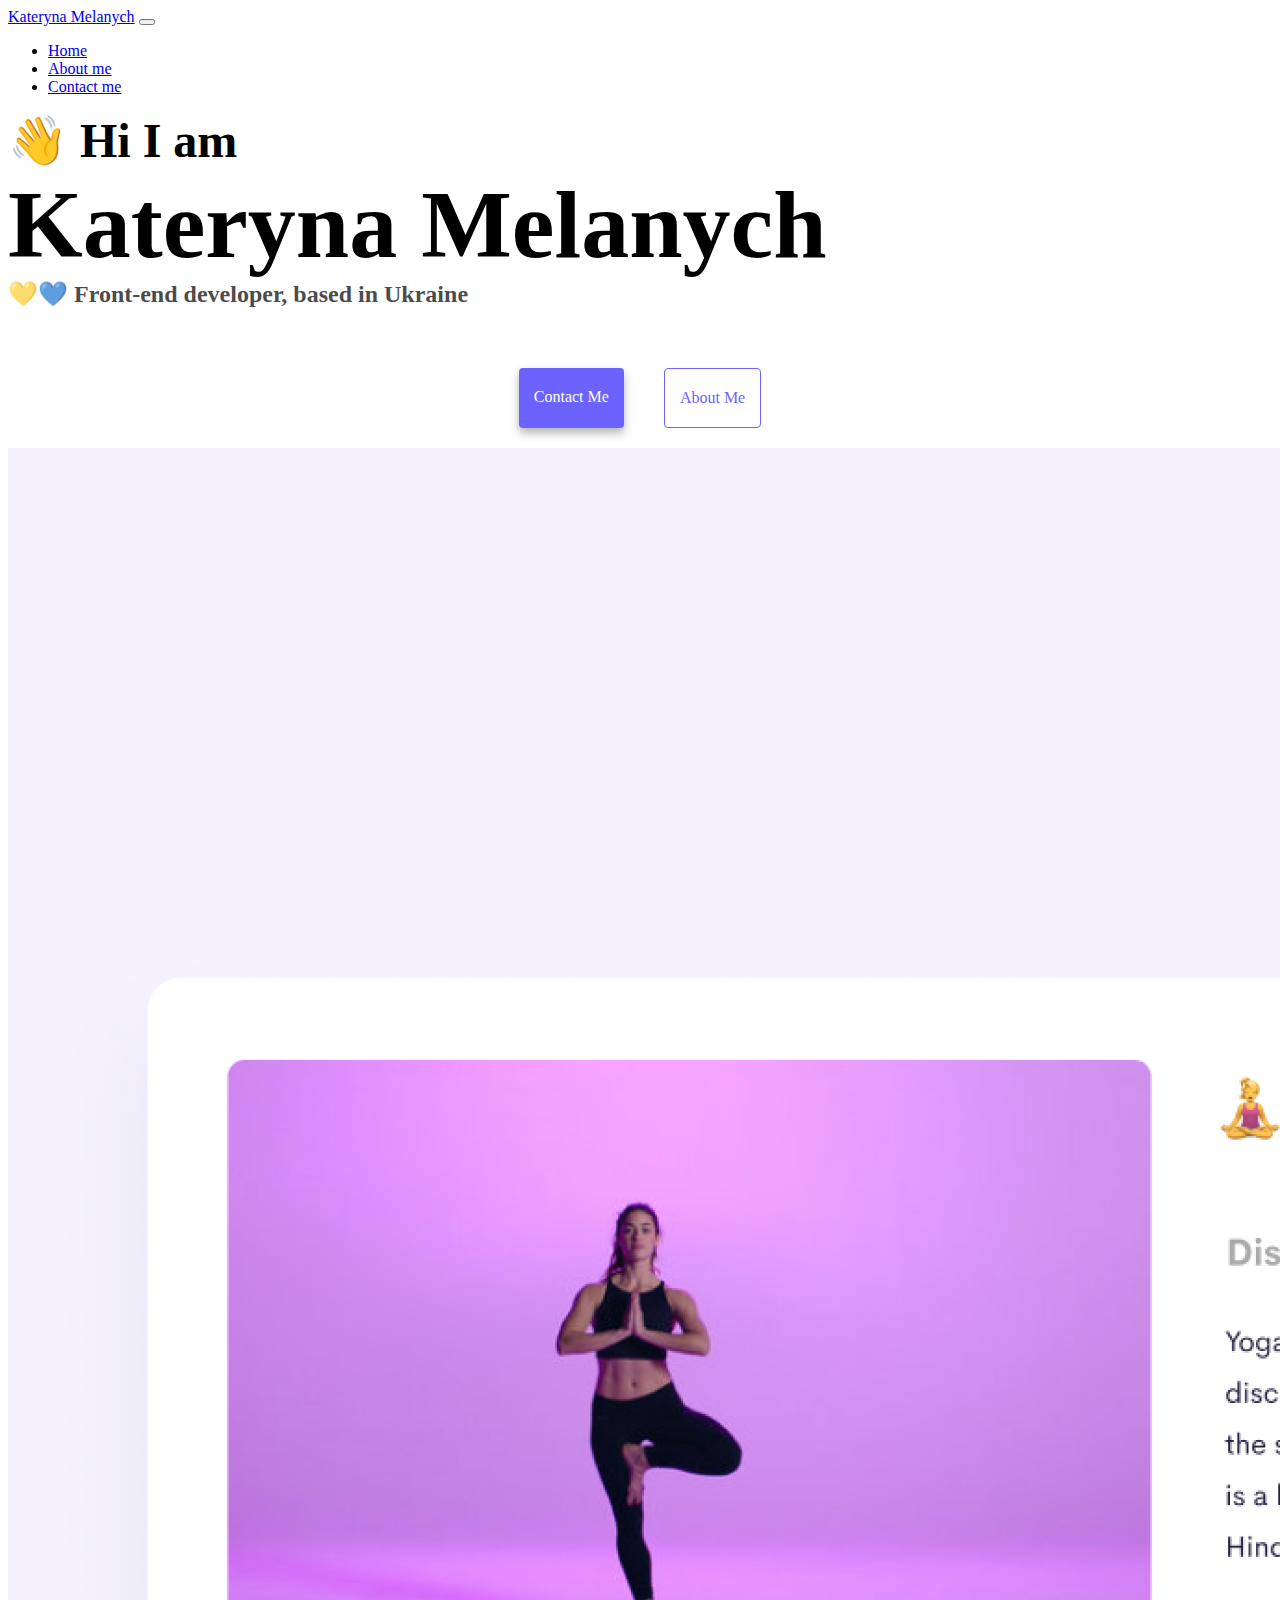
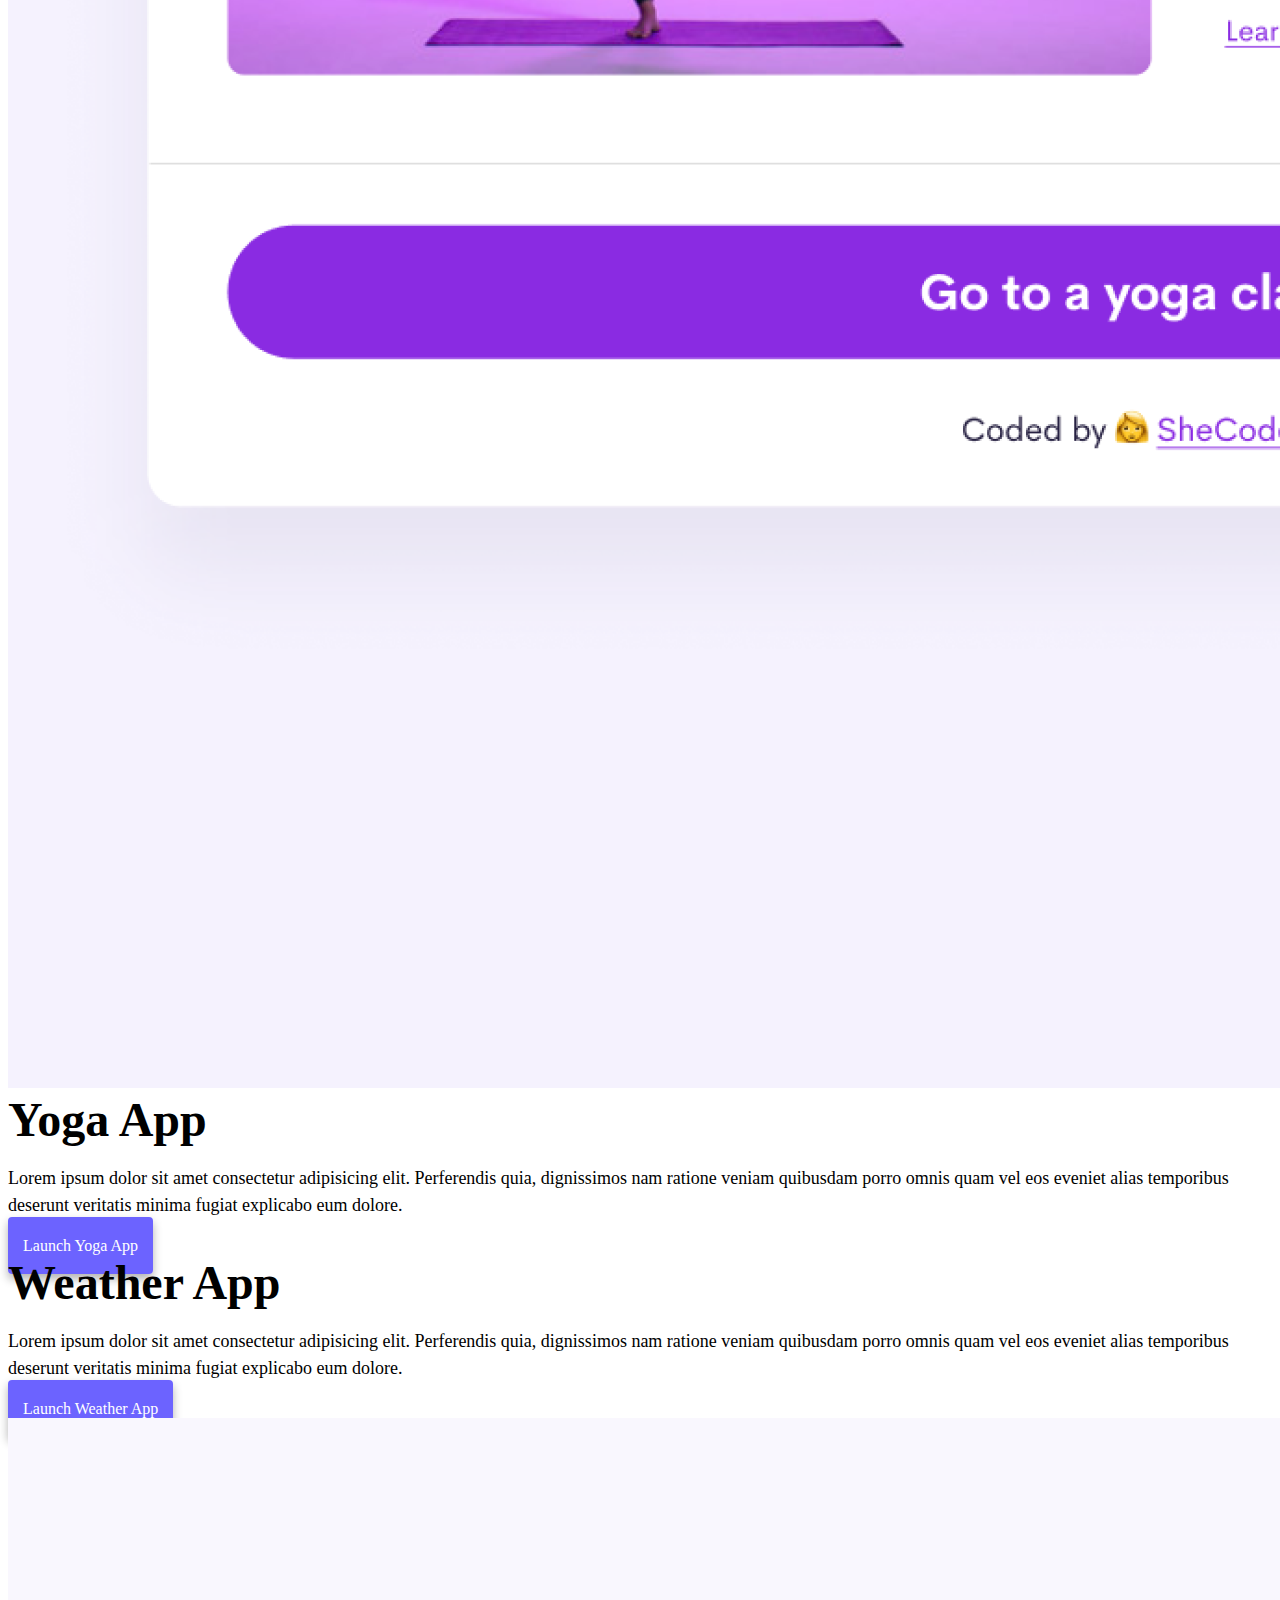
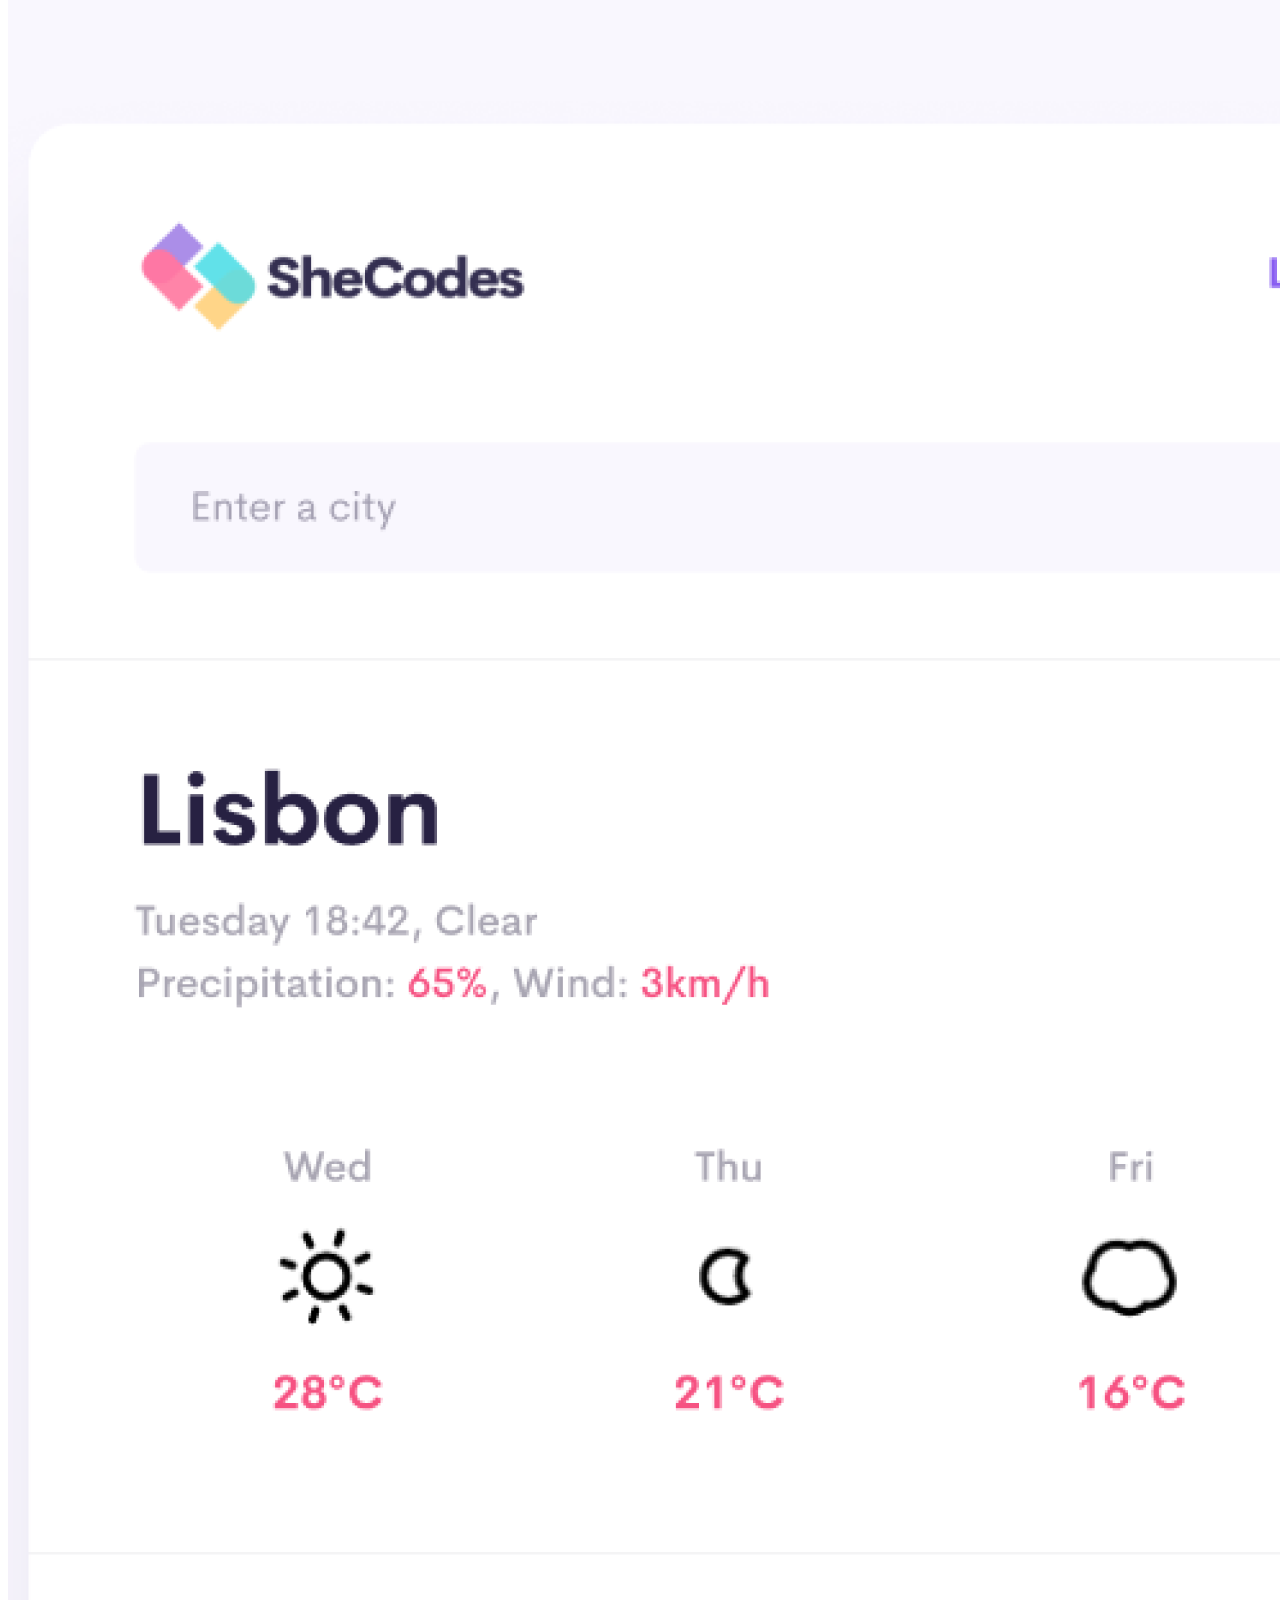
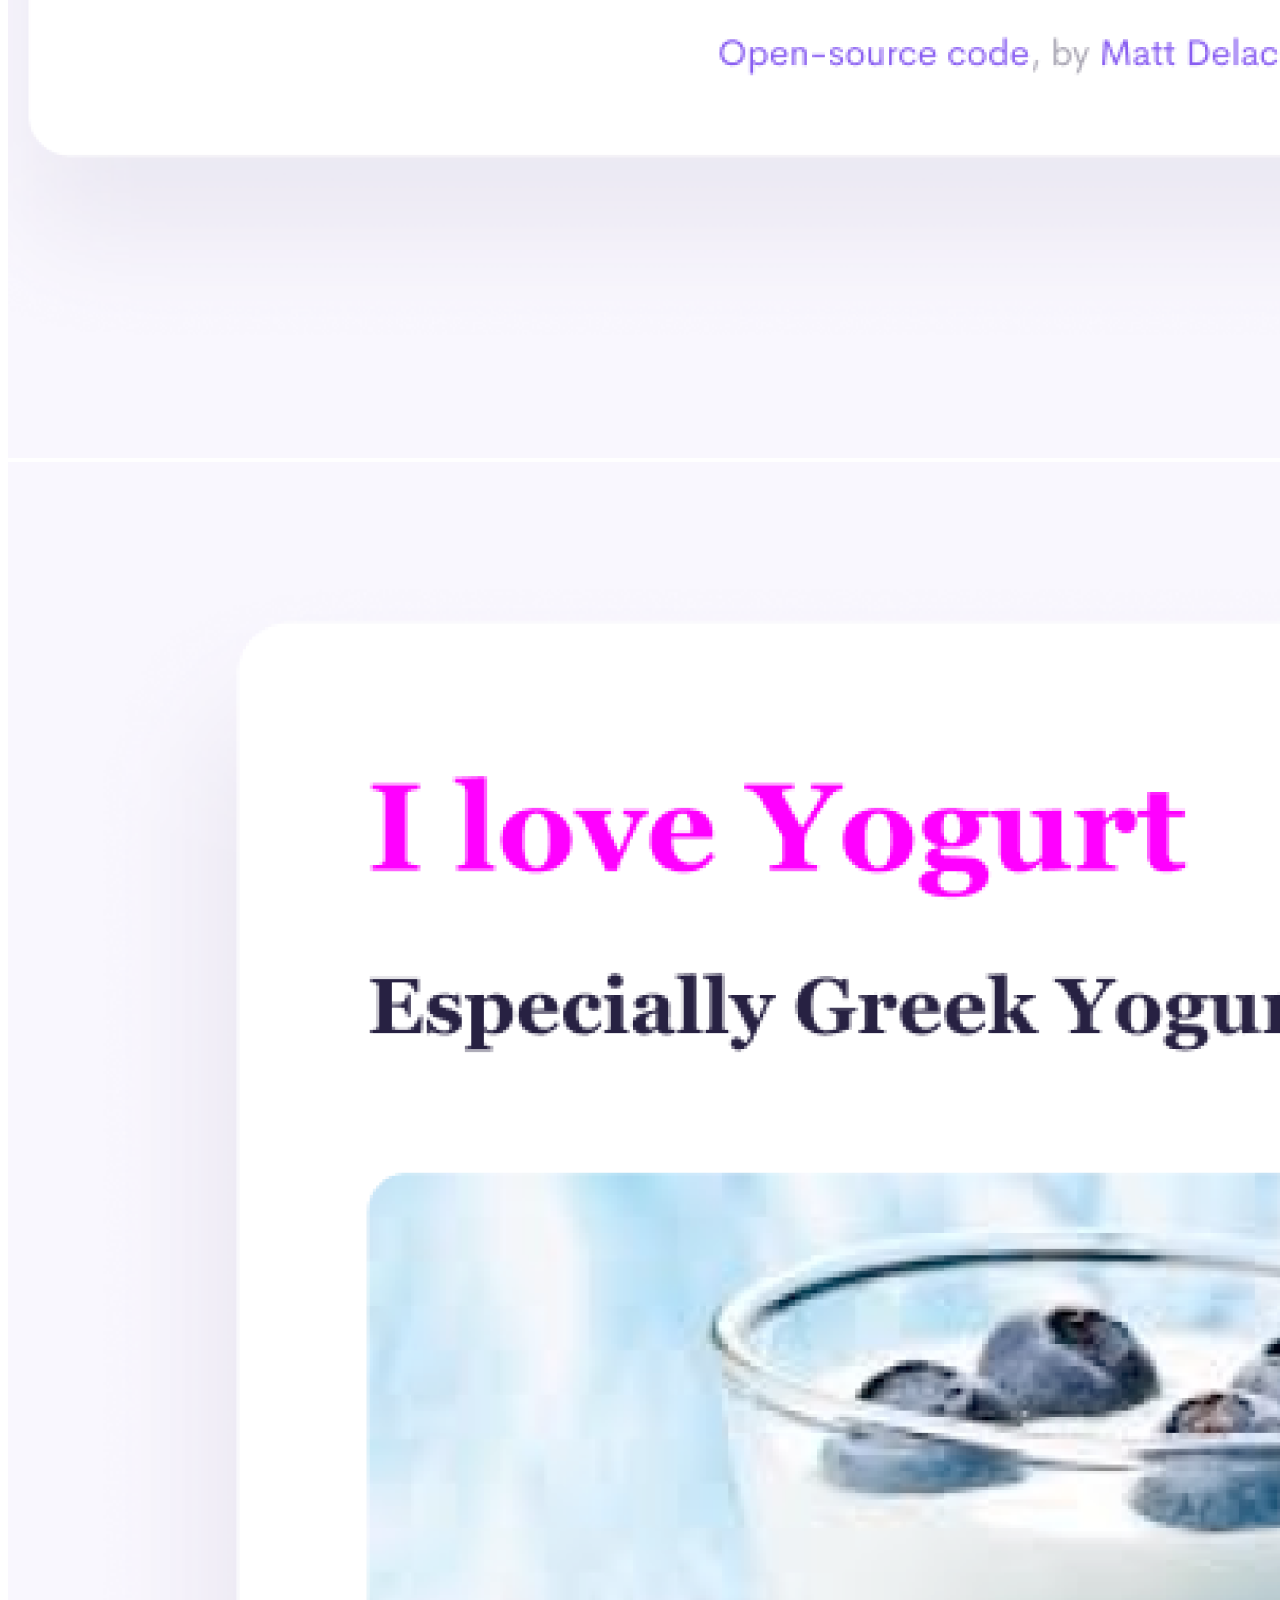
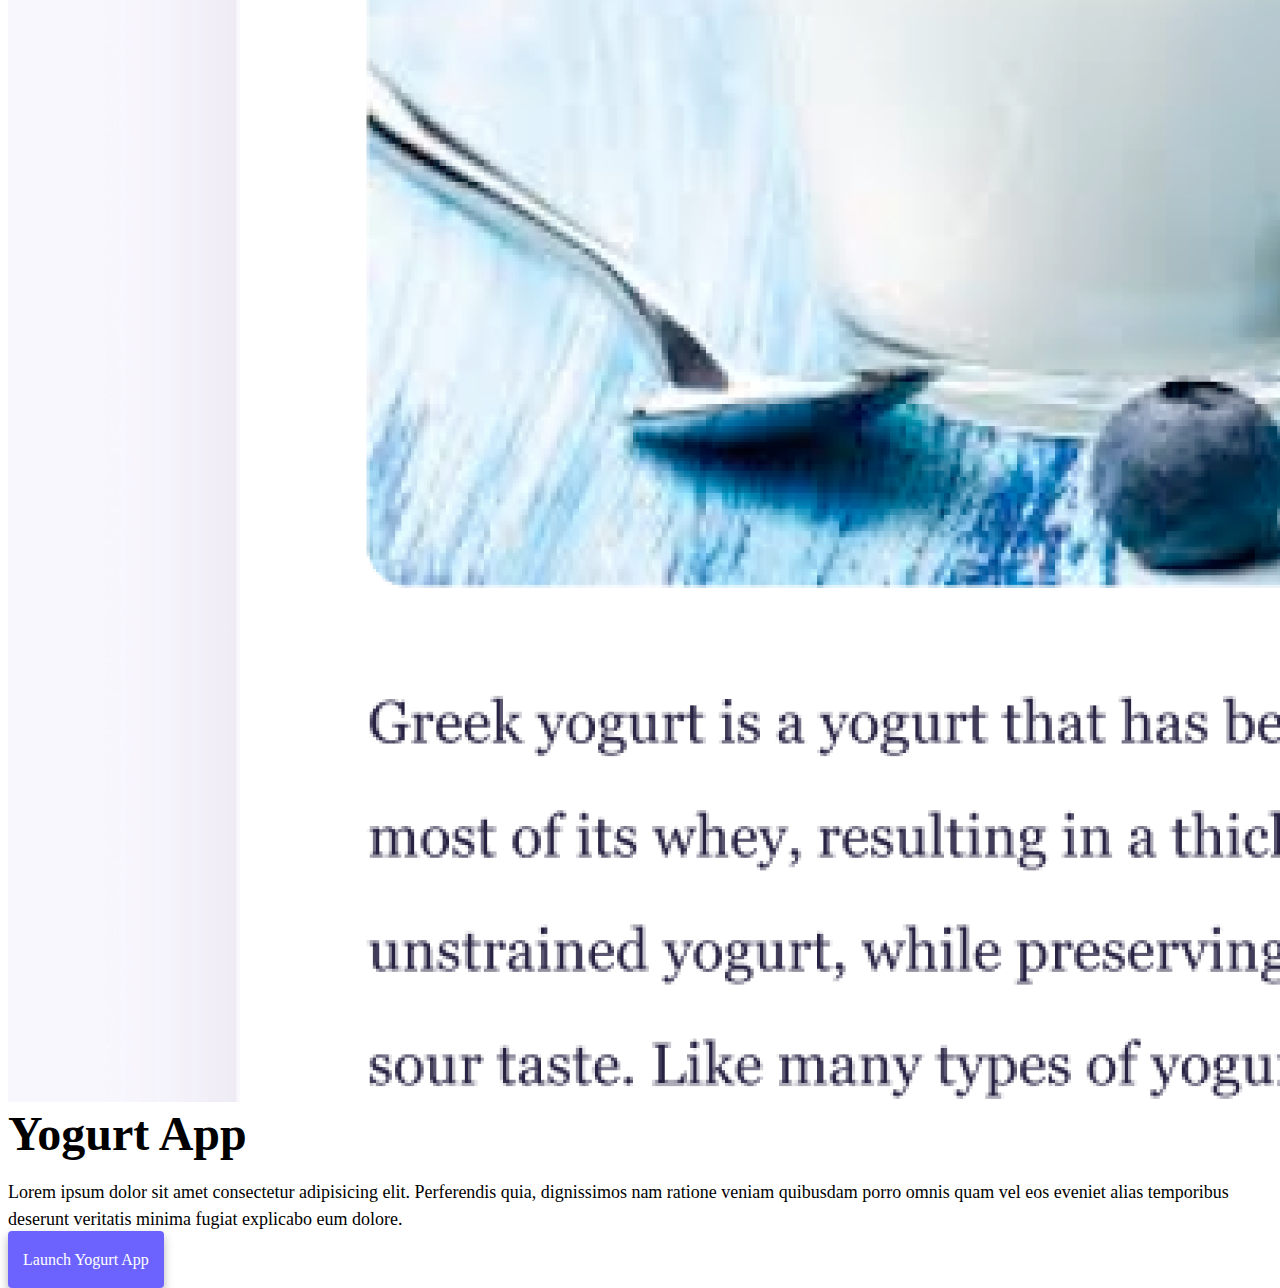
<file: index.html>
<!DOCTYPE html>
<html lang="en">
  <head>
    <meta charset="UTF-8" />
    <meta http-equiv="X-UA-Compatible" content="IE=edge" />
    <meta name="viewport" content="width=device-width, initial-scale=1.0" />
    <meta
      name="description"
      content="Kateryna Melanych is a front-end developer who is passionate about building beautiful and user-friendly websites."
    />
    <title>Front-end developer Kateryna Melanych</title>
    <link rel="stylesheet" href="/style.css" />
    <link
      href="https://cdn.jsdelivr.net/npm/bootstrap@5.1.3/dist/css/bootstrap.min.css"
      rel="stylesheet"
      integrity="sha384-1BmE4kWBq78iYhFldvKuhfTAU6auU8tT94WrHftjDbrCEXSU1oBoqyl2QvZ6jIW3"
      crossorigin="anonymous"
    />
    <script
      src="https://cdn.jsdelivr.net/npm/bootstrap@5.1.3/dist/js/bootstrap.bundle.min.js"
      integrity="sha384-ka7Sk0Gln4gmtz2MlQnikT1wXgYsOg+OMhuP+IlRH9sENBO0LRn5q+8nbTov4+1p"
      crossorigin="anonymous"
    ></script>
  </head>
  <body>
    <nav class="navbar navbar-expand-lg navbar-light bg-light sticky-top">
      <div class="container">
        <a class="navbar-brand" href="/index.html" title="Homepage"
          >Kateryna Melanych</a
        >
        <button
          class="navbar-toggler"
          type="button"
          data-bs-toggle="collapse"
          data-bs-target="#navbarNav"
          aria-controls="navbarNav"
          aria-expanded="false"
          aria-label="Toggle navigation"
        >
          <span class="navbar-toggler-icon"></span>
        </button>
        <div class="collapse navbar-collapse" id="navbarNav">
          <ul class="navbar-nav">
            <li class="nav-item">
              <a
                class="nav-link active"
                aria-current="page"
                href="/index.html"
                title="Homepage"
                >Home</a
              >
            </li>
            <li class="nav-item">
              <a
                class="nav-link"
                href="/about.html"
                title="About Kateryna Melanych"
                >About me</a
              >
            </li>
            <li class="nav-item">
              <a
                class="nav-link"
                href="/about.html#contact"
                title="Contact Kateryna Melanych"
                >Contact me</a
              >
            </li>
          </ul>
        </div>
      </div>
    </nav>
    <h2 class="text-center mt-5">👋 Hi I am</h2>
    <h1 class="text-center">Kateryna Melanych</h1>
    <h3 class="text-center">💛💙 Front-end developer, based in Ukraine</h3>
    <div class="navigation-links mb-5">
      <a
        href="/about.html#contact"
        class="contact-link"
        title="Contact Kateryna Melanych"
        >Contact me</a
      >
      <a href="/about.html" class="about-link" title="About Kateryna Melanych"
        >About me</a
      >
    </div>
    <div class="container">
      <div class="row">
        <div class="col-sm-6">
          <img
            src="/images/yoga.png"
            alt="Yoga application project"
            class="img-fluid rounded d-none d-sm-block"
          />
        </div>
        <div class="col-sm-6">
          <h2 class="mb-3">Yoga App</h2>
          <p>
            Lorem ipsum dolor sit amet consectetur adipisicing elit. Perferendis
            quia, dignissimos nam ratione veniam quibusdam porro omnis quam vel
            eos eveniet alias temporibus deserunt veritatis minima fugiat
            explicabo eum dolore.
          </p>
          <div class="mt-5">
            <a href="#" class="contact-link" title="Launch yoga app project"
              >Launch Yoga App</a
            >
          </div>
        </div>
      </div>
      <div class="row mt-5">
        <div class="col-sm-6">
          <h2 class="mb-3">Weather App</h2>
          <p>
            Lorem ipsum dolor sit amet consectetur adipisicing elit. Perferendis
            quia, dignissimos nam ratione veniam quibusdam porro omnis quam vel
            eos eveniet alias temporibus deserunt veritatis minima fugiat
            explicabo eum dolore.
          </p>
          <div class="mt-5 mb-4">
            <a href="#" class="contact-link" title="Launch weather app project"
              >Launch Weather App</a
            >
          </div>
        </div>
        <div class="col-sm-6">
          <img
            src="/images/weather.png"
            alt="Weather application project"
            class="img-fluid rounded d-none d-sm-block"
          />
        </div>
      </div>
      <div class="row mt-5 mb-4">
        <div class="col-sm-6">
          <img
            src="/images/yogurt.png"
            alt="Yogurt site project"
            class="img-fluid rounded d-none d-sm-block"
          />
        </div>
        <div class="col-sm-6">
          <h2 class="mb-3">Yogurt App</h2>
          <p>
            Lorem ipsum dolor sit amet consectetur adipisicing elit. Perferendis
            quia, dignissimos nam ratione veniam quibusdam porro omnis quam vel
            eos eveniet alias temporibus deserunt veritatis minima fugiat
            explicabo eum dolore.
          </p>
          <div class="mt-5 mb-5">
            <a href="#" class="contact-link" title="Launch yogurt site project"
              >Launch Yogurt App</a
            >
          </div>
        </div>
      </div>
    </div>
  </body>
</html>
</file>
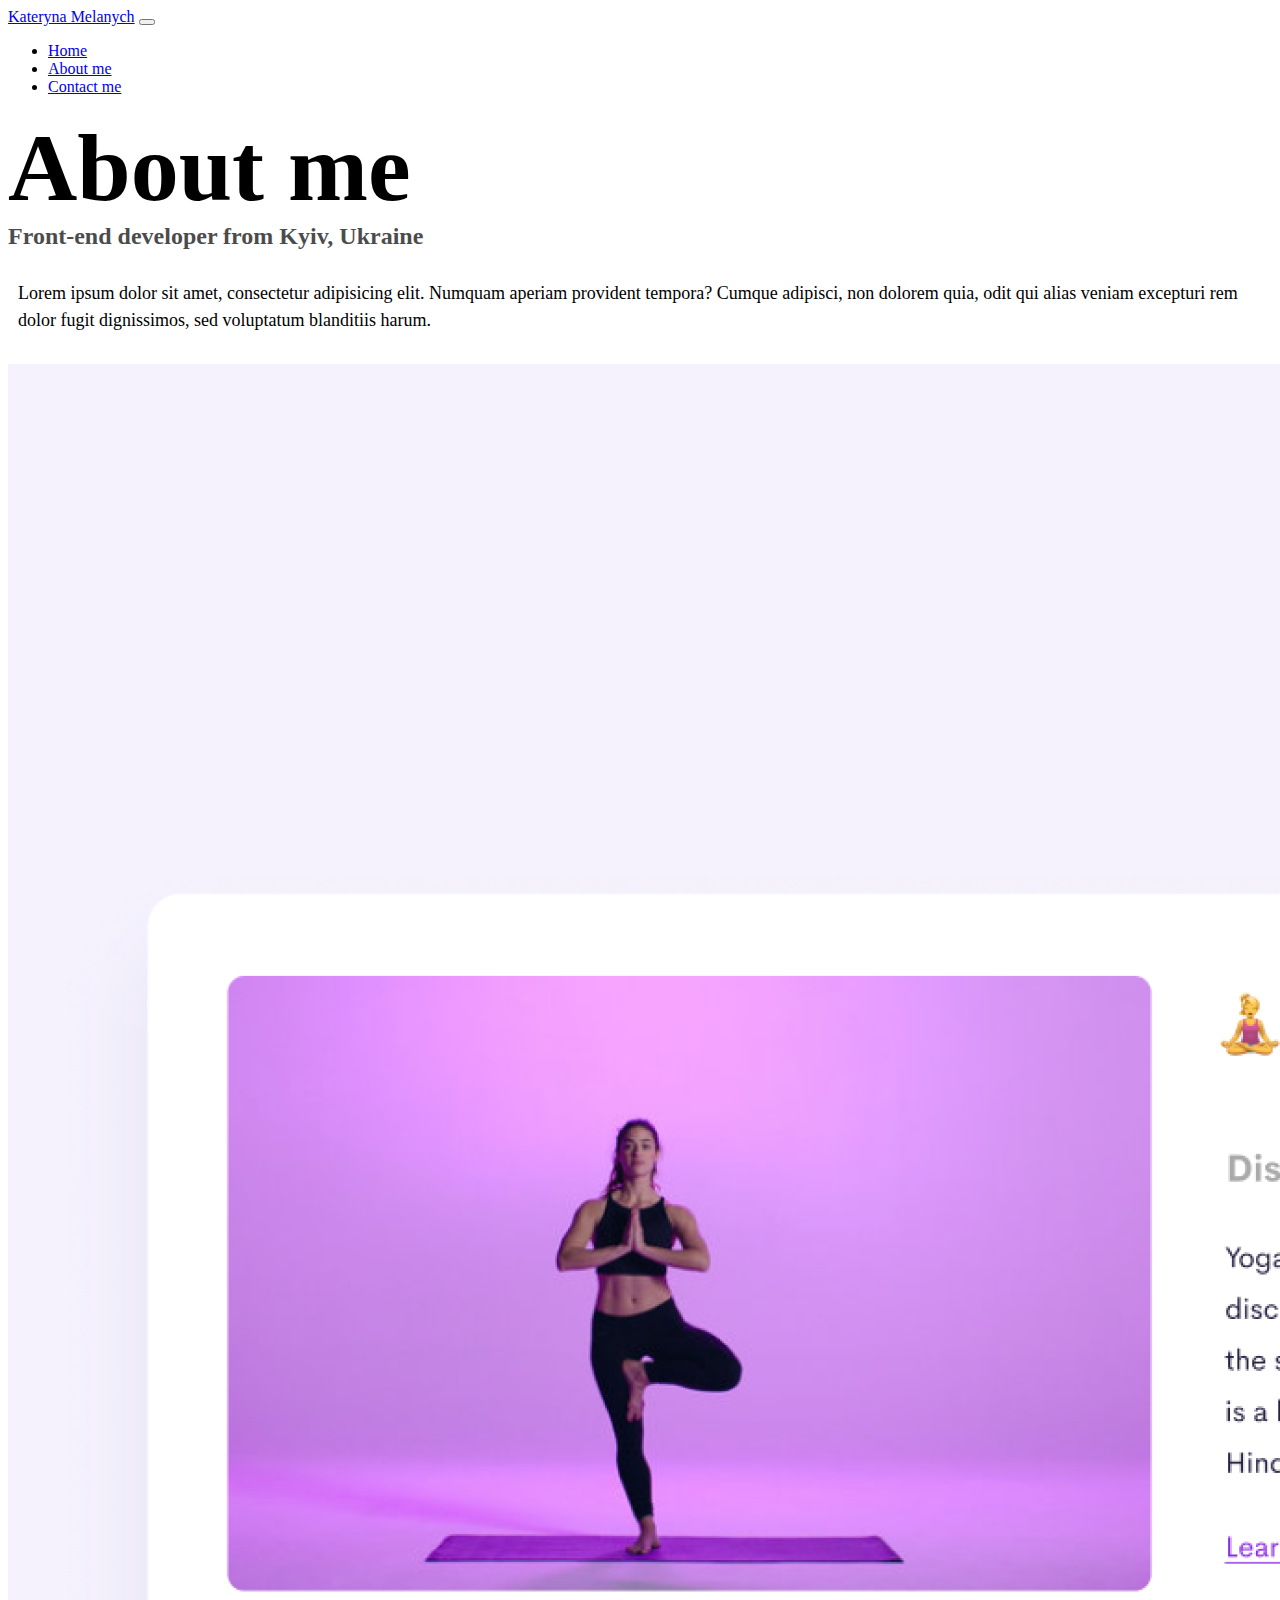
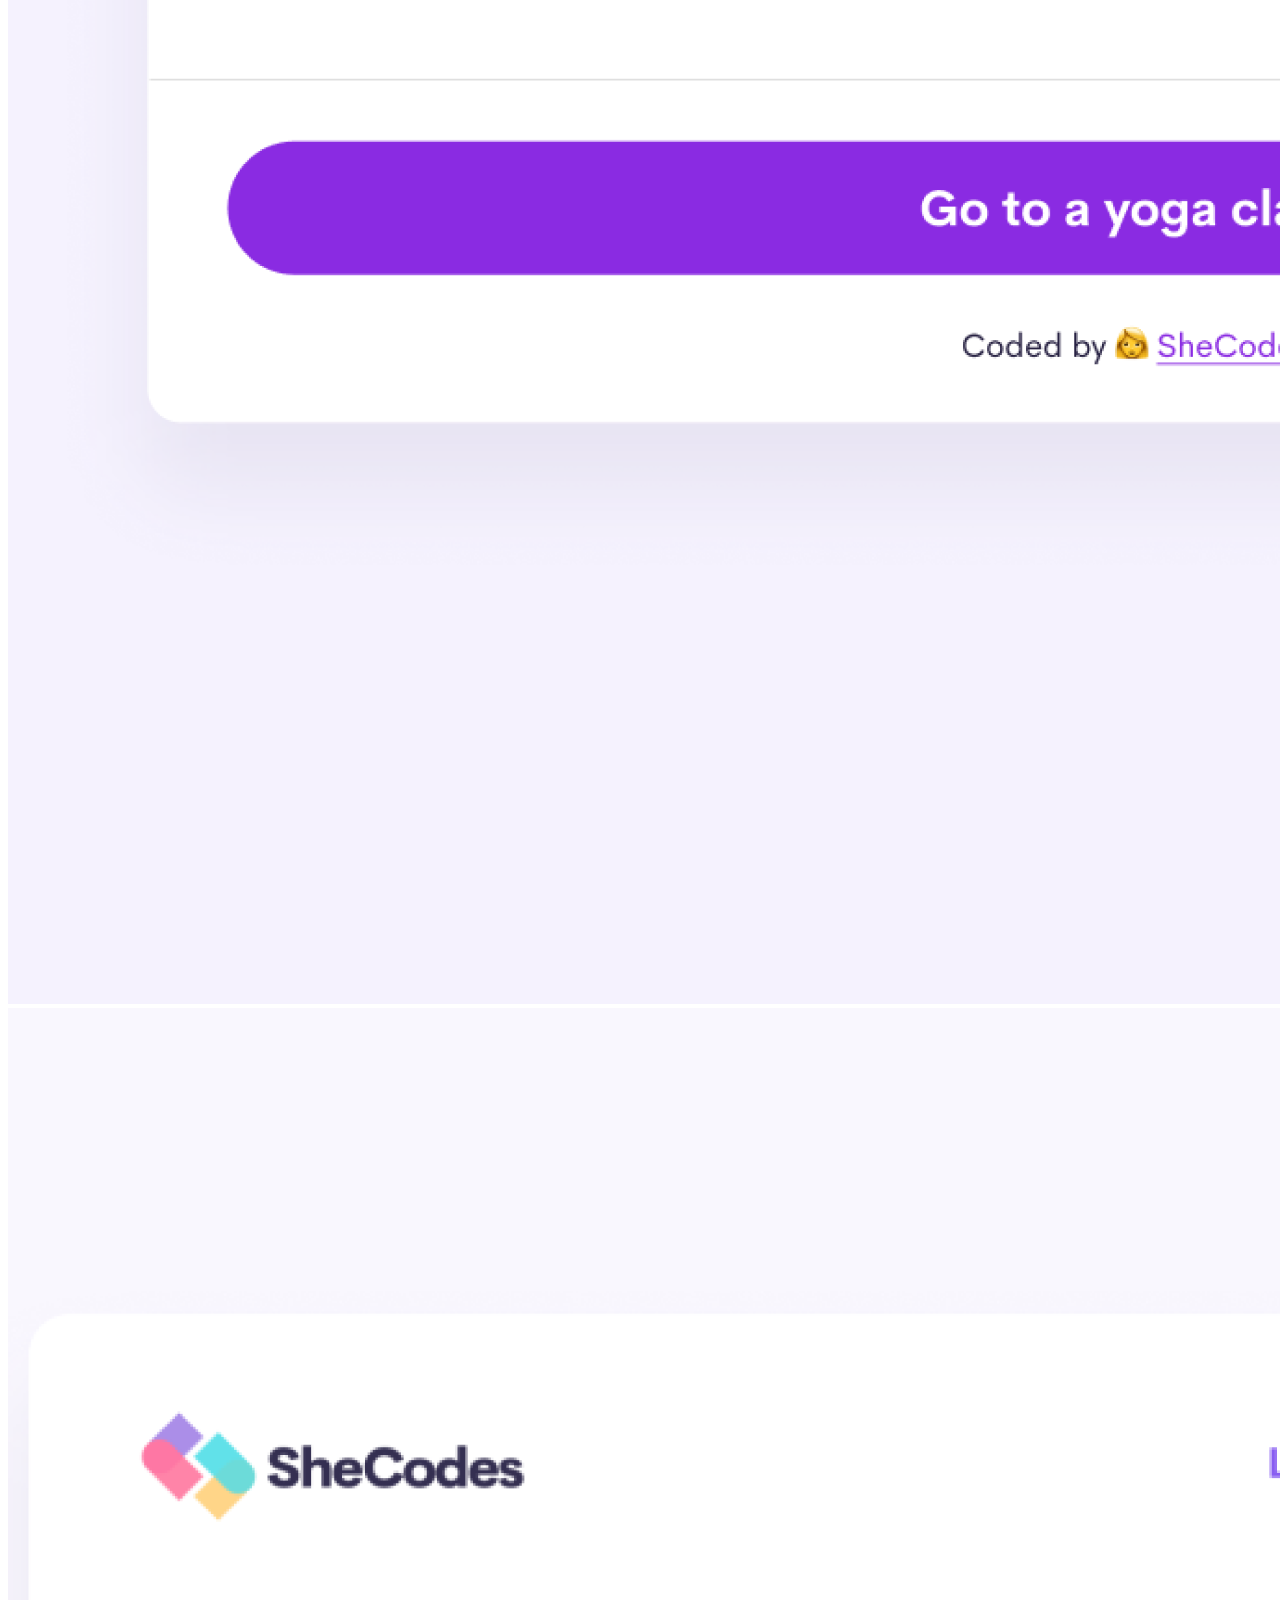
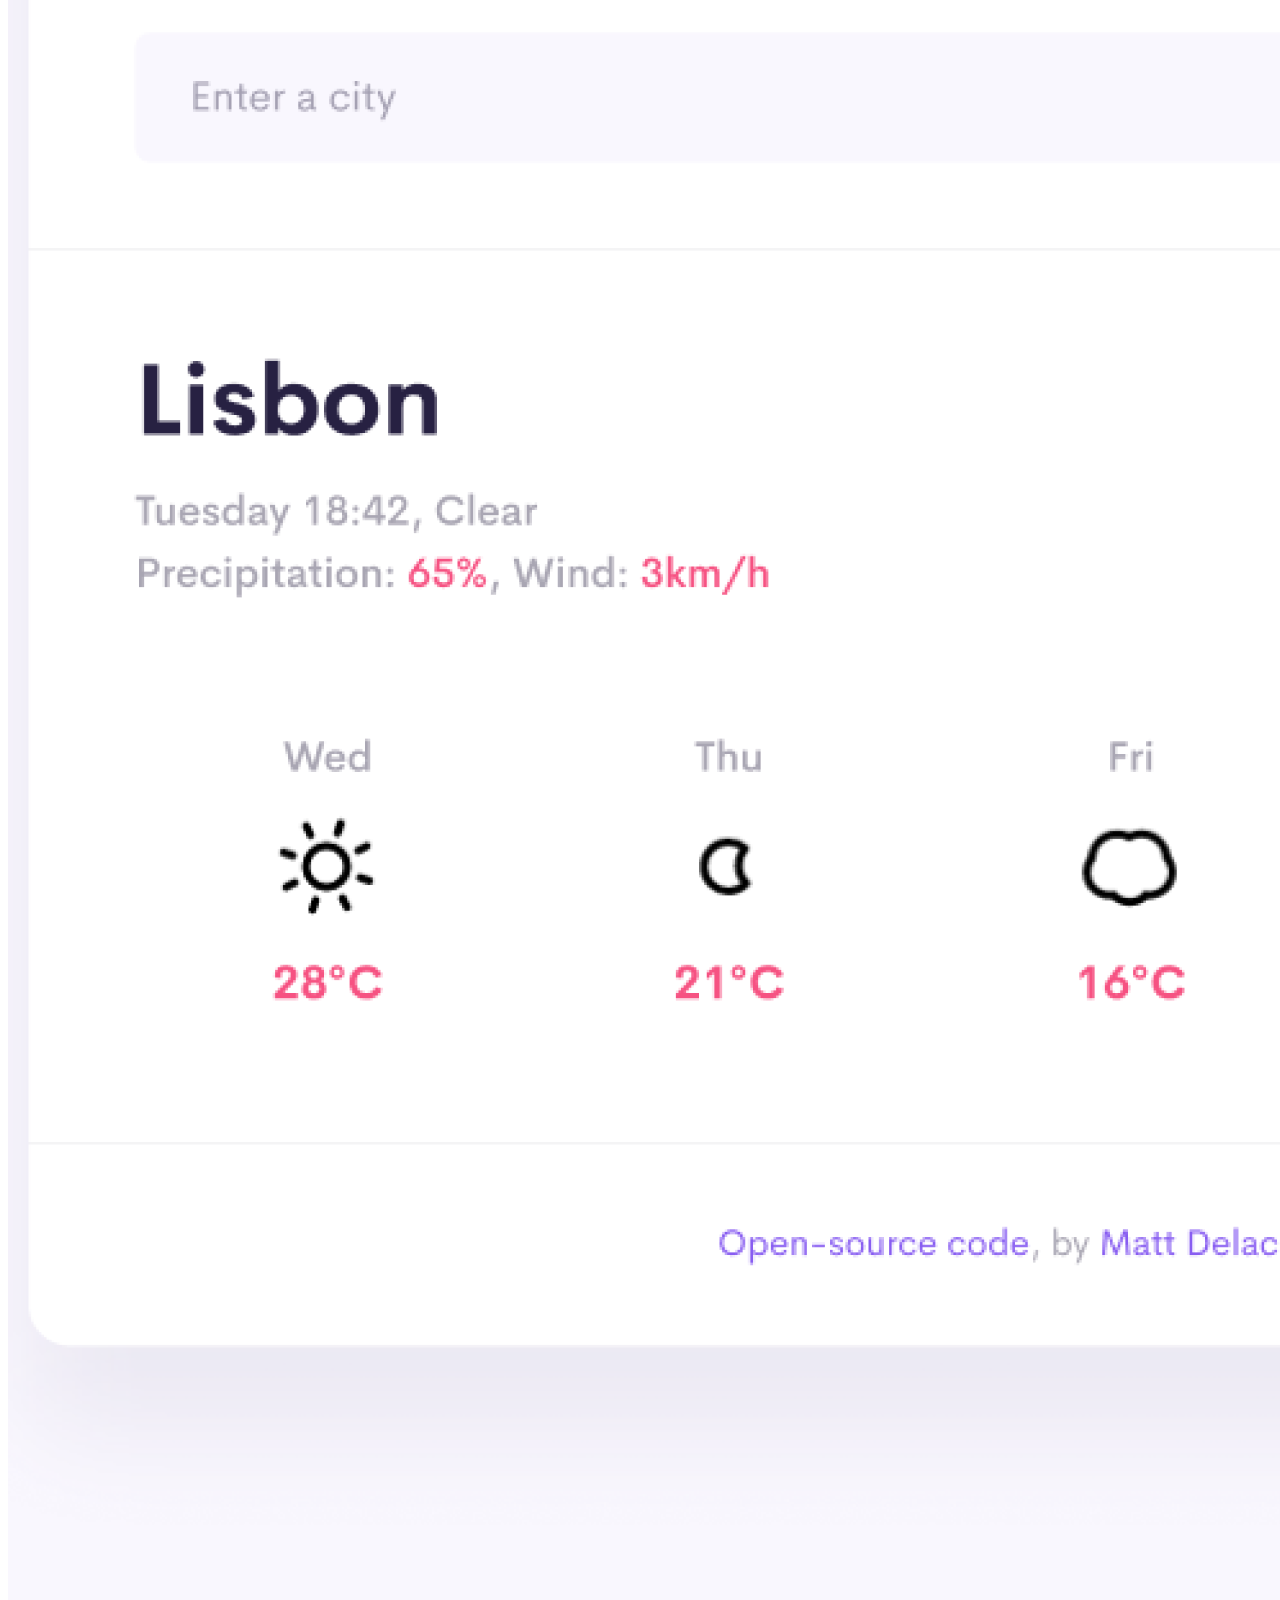
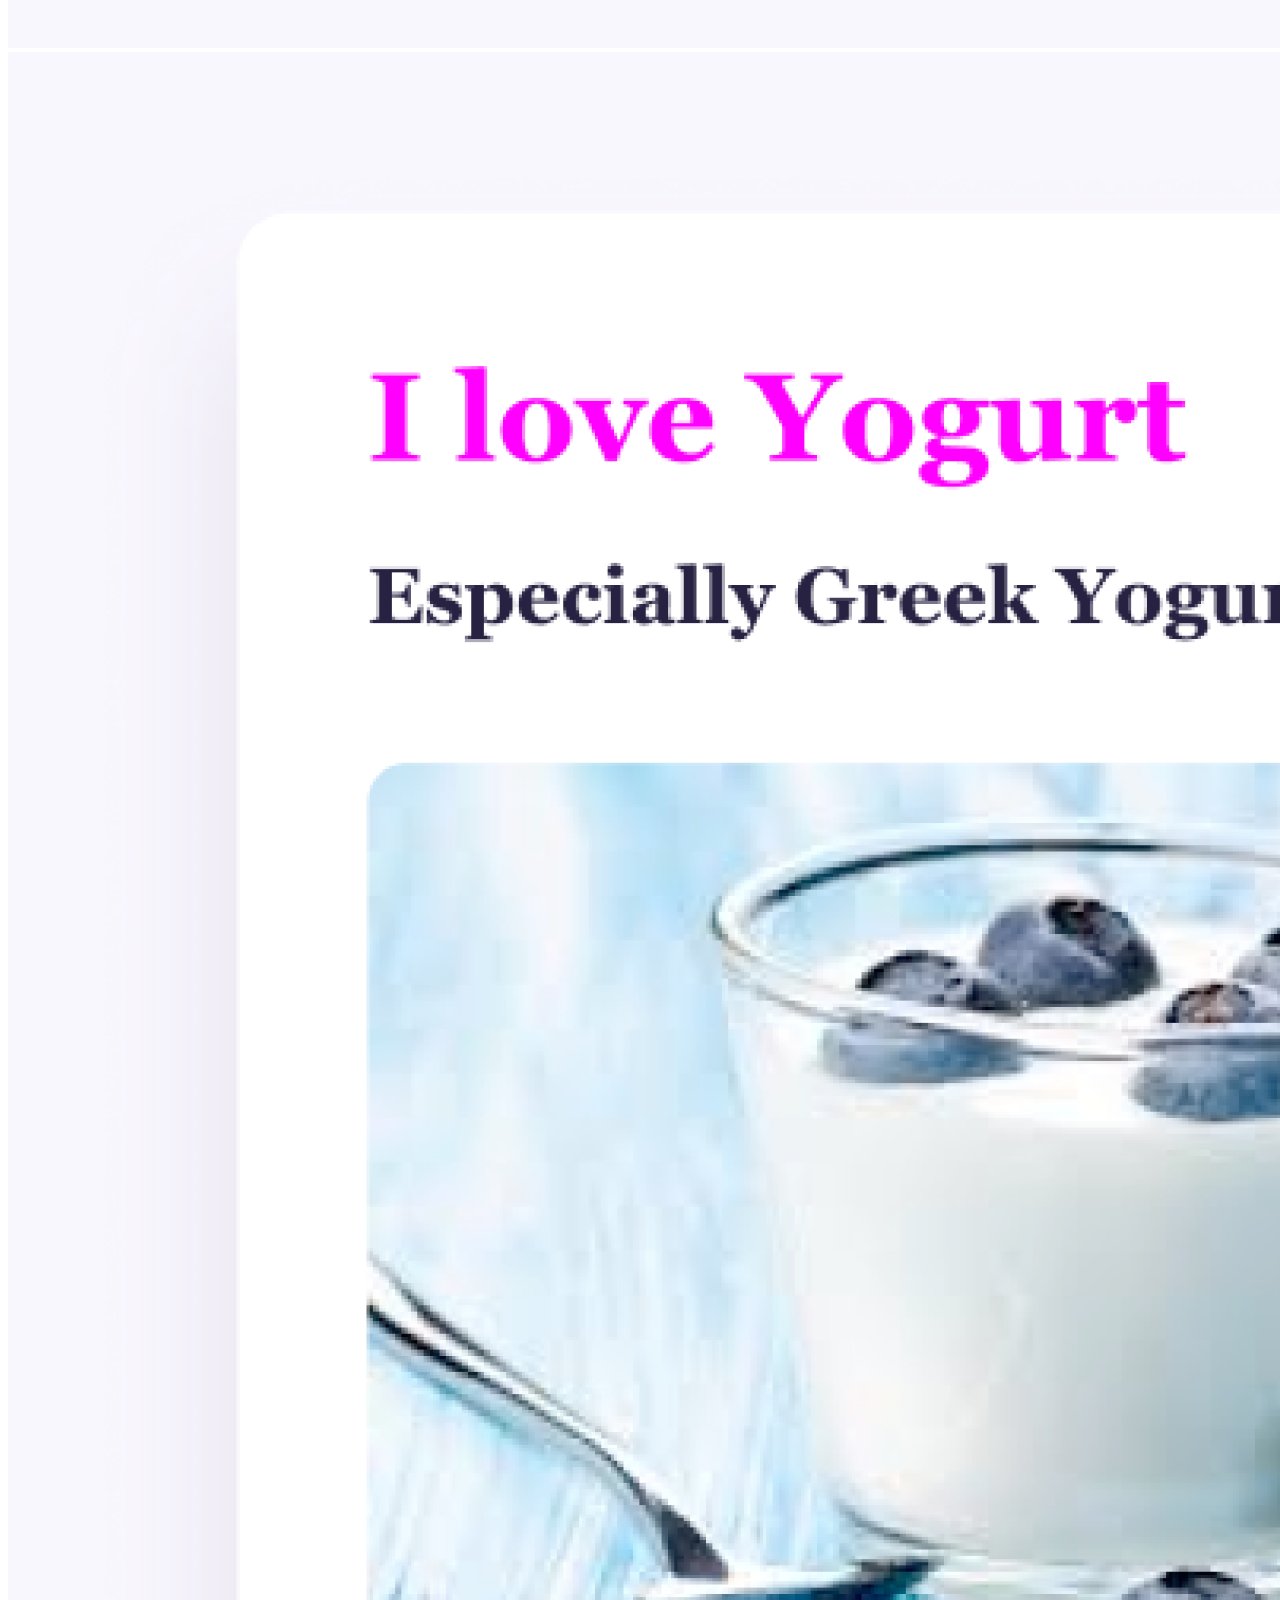
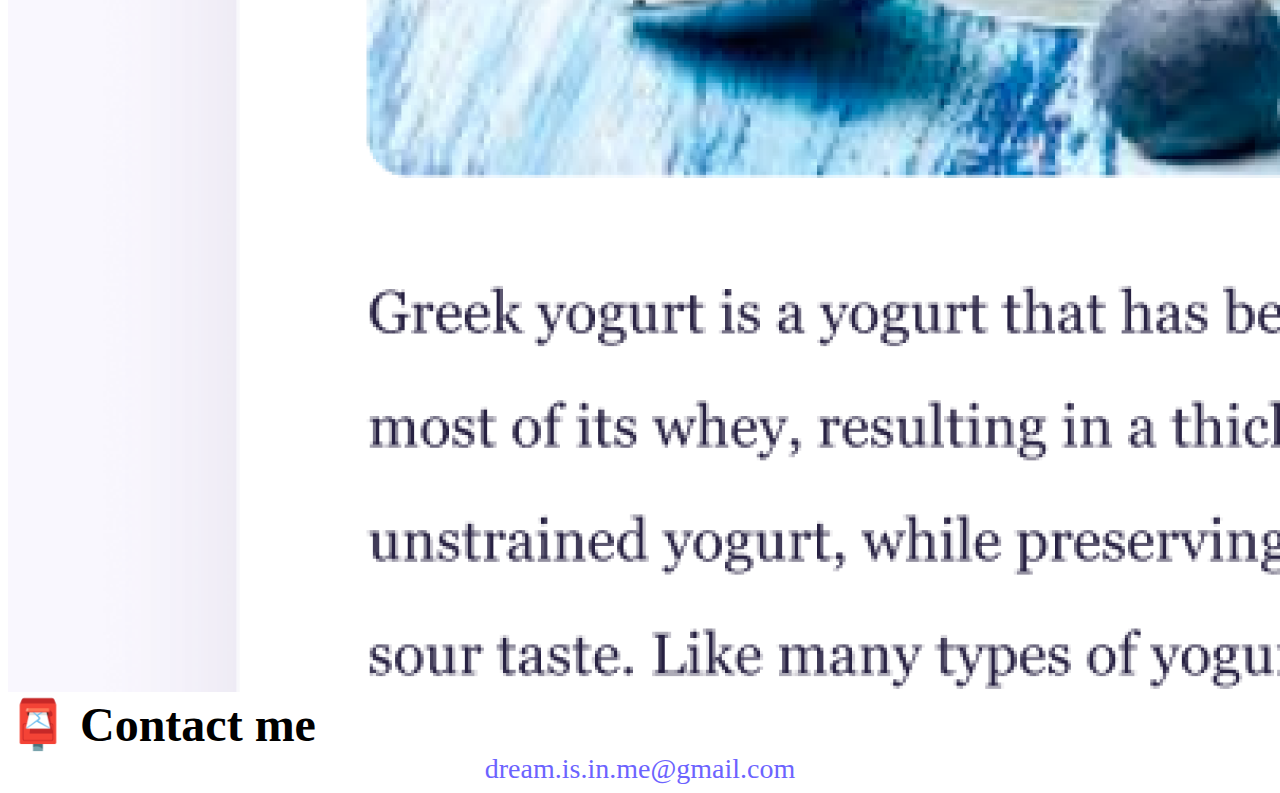
<file: about.html>
<!DOCTYPE html>
<html lang="en">
  <head>
    <meta charset="UTF-8" />
    <meta http-equiv="X-UA-Compatible" content="IE=edge" />
    <meta name="viewport" content="width=device-width, initial-scale=1.0" />
    <meta
      name="description"
      content="Check out Kateryna Melanych's portfolio to see some of the stunning websites she has created."
    />
    <link rel="stylesheet" href="/style.css" />
    <title>About Kateryna Melanych</title>
    <link
      href="https://cdn.jsdelivr.net/npm/bootstrap@5.1.3/dist/css/bootstrap.min.css"
      rel="stylesheet"
      integrity="sha384-1BmE4kWBq78iYhFldvKuhfTAU6auU8tT94WrHftjDbrCEXSU1oBoqyl2QvZ6jIW3"
      crossorigin="anonymous"
    />
    <script
      src="https://cdn.jsdelivr.net/npm/bootstrap@5.1.3/dist/js/bootstrap.bundle.min.js"
      integrity="sha384-ka7Sk0Gln4gmtz2MlQnikT1wXgYsOg+OMhuP+IlRH9sENBO0LRn5q+8nbTov4+1p"
      crossorigin="anonymous"
    ></script>
  </head>
  <body>
    <nav class="navbar navbar-expand-lg navbar-light bg-light sticky-top">
      <div class="container">
        <a class="navbar-brand" href="/index.html" title="Homepage"
          >Kateryna Melanych</a
        >
        <button
          class="navbar-toggler"
          type="button"
          data-bs-toggle="collapse"
          data-bs-target="#navbarNav"
          aria-controls="navbarNav"
          aria-expanded="false"
          aria-label="Toggle navigation"
        >
          <span class="navbar-toggler-icon"></span>
        </button>
        <div class="collapse navbar-collapse" id="navbarNav">
          <ul class="navbar-nav">
            <li class="nav-item">
              <a
                class="nav-link"
                aria-current="page"
                href="/index.html"
                title="Homepage"
                >Home</a
              >
            </li>
            <li class="nav-item">
              <a
                class="nav-link active"
                href="/about.html"
                title="About front-end developer Kateryna Melanych"
                >About me</a
              >
            </li>
            <li class="nav-item">
              <a
                class="nav-link"
                href="/about.html#contact"
                title="Contact Kateryna Melanych"
                >Contact me</a
              >
            </li>
          </ul>
        </div>
      </div>
    </nav>
    <h1 class="text-center mt-5">About me</h1>
    <h3 class="text-center">Front-end developer from Kyiv, Ukraine</h3>
    <div class="about-paragraphs text-center">
      <p>
        Lorem ipsum dolor sit amet, consectetur adipisicing elit. Numquam
        aperiam provident tempora? Cumque adipisci, non dolorem quia, odit qui
        alias veniam excepturi rem dolor fugit dignissimos, sed voluptatum
        blanditiis harum.
      </p>
    </div>
    <div class="container">
      <div class="row">
        <div class="col-sm-4 mb-4">
          <img
            src="/images/yoga.png"
            class="img-fluid p-2 shadow rounded"
            alt="Yoga application project"
          />
        </div>
        <div class="col-sm-4 mb-4">
          <img
            src="/images/weather.png"
            class="img-fluid p-2 shadow rounded"
            alt="Weather application project"
          />
        </div>
        <div class="col-sm-4 mb-5">
          <img
            src="/images/yogurt.png"
            class="img-fluid p-2 shadow rounded"
            alt="Yogurt site"
          />
        </div>
      </div>
    </div>
    <div id="contact">
      <h2 class="text-center">📮 Contact me</h2>
      <a
        href="mailto:dream.is.in.me@gmail.com"
        class="email-link text-center mb-4"
      >
        dream.is.in.me@gmail.com
      </a>
    </div>
  </body>
</html>
</file>
<file: style.css>
:root {
  --primary-color: #6c63ff;
  --secondary-color: #f5f2fe;
  --box-shadow: 0 5px 10px rgba(0, 0, 0, 0.3);
}

h1,
h2,
h3 {
  margin: 0;
}

h1 {
  font-size: 96px;
}

h2 {
  font-size: 48px;
}

h3 {
  font-size: 24px;
  opacity: 0.7;
}

p {
  font-size: 18px;
  line-height: 1.5;
}

.navigation-links {
  display: flex;
  margin-top: 40px;
  justify-content: center;
}

.navigation-links a {
  margin: 20px;
}

.contact-link {
  background: var(--primary-color);
  box-shadow: var(--box-shadow);
  color: white;
  border-radius: 4px;
  padding: 20px 15px;
  text-decoration: none;
  text-transform: capitalize;
}

.about-link {
  border-radius: 4px;
  padding: 20px 15px;
  text-decoration: none;
  text-transform: capitalize;
  color: var(--primary-color);
  border: 1px solid var(--primary-color);
}

.homepage-link {
  color: var(--primary-color);
  text-align: center;
  display: block;
}

.about-paragraphs {
  margin: 30px 0;
}

.about-paragraphs p {
  margin: 10px;
}

.email-link {
  display: flex;
  justify-content: center;
  color: var(--primary-color);
  font-size: 28px;
  text-decoration: none;
}

.email-link:hover {
  text-decoration: underline;
}

@media (max-width: 576px) {
  h2 {
    font-size: 36px;
    text-align: center;
  }
  p {
    text-align: center;
  }
  .contact-link {
    display: block;
    text-align: center;
    margin: 0 30px;
  }
  .email-link {
    font-size: 18px;
  }
}
</file>
